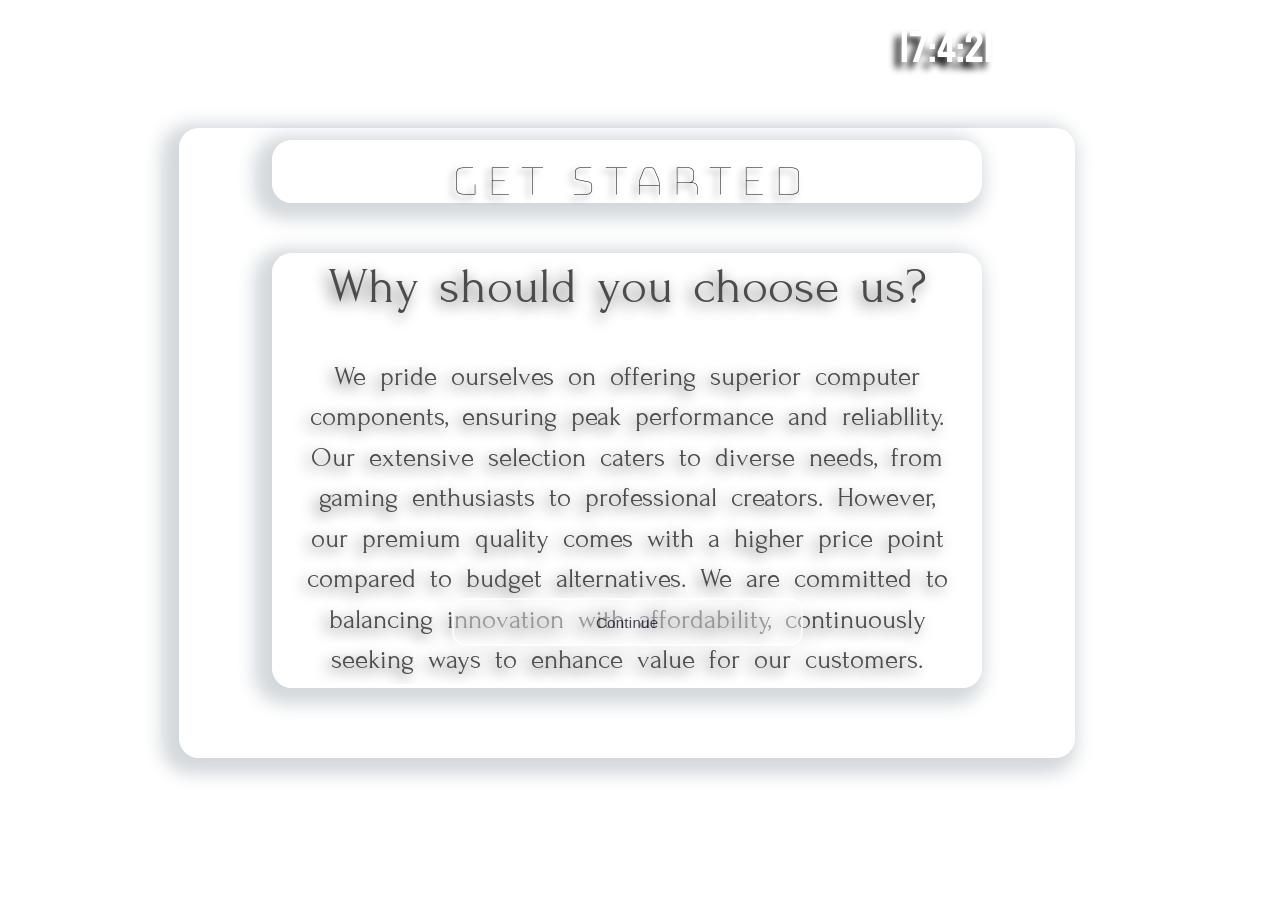
<file: index.html>
<!DOCTYPE html>
<html lang="en">
<head>
    <meta charset="UTF-8">
    <meta name="viewport" content="width=device-width, initial-scale=1.0">
    <title>Welcome!</title>
    <link rel="icon" type="" href="https://avatars.mds.yandex.net/i?id=228623241419d3e943677e8049ba92f9_l-10803820-images-thumbs&n=13">
    <link rel="stylesheet" href="css/main.css">
    <link href="https://cdn.jsdelivr.net/npm/bootstrap@5.3.0/dist/css/bootstrap.min.css" rel="stylesheet" integrity="sha384-9ndCyUaIbzAi2FUVXJi0CjmCapSmO7SnpJef0486qhLnuZ2cdeRhO02iuK6FUUVM" crossorigin="anonymous">
</head>
<body>
<div class="main">
    <div class="time_now" id="time_now">

    </div>
    <div class="second_main">
        <div class="text">
            <p>Get Started</p>
        </div>

        <div class="oznakom">
            <div class="text_oz">
                <h1 class="We">Why should you choose us?</h1> 
                <p>We pride ourselves on offering superior computer components,
                     ensuring peak performance and reliabllity.
                      Our extensive selection caters to diverse needs,
                       from gaming enthusiasts to professional creators.
                        However, our premium quality comes with a higher price point compared to budget alternatives.
                         We are committed to balancing innovation with affordability,
                          continuously seeking ways to enhance value for our customers.</p>


            </div>
            <button onclick="location.href = 'main_shop.html'" class="button" type="button">Continue</button>
        </div>

    </div>
    







</div>




    
<script src="https://cdn.jsdelivr.net/npm/bootstrap@5.3.0/dist/js/bootstrap.bundle.min.js" integrity="sha384-geWF76RCwLtnZ8qwWowPQNguL3RmwHVBC9FhGdlKrxdiJJigb/j/68SIy3Te4Bkz" crossorigin="anonymous"></script>
<script src="js/main.js"></script>
</body>
</html>
</file>
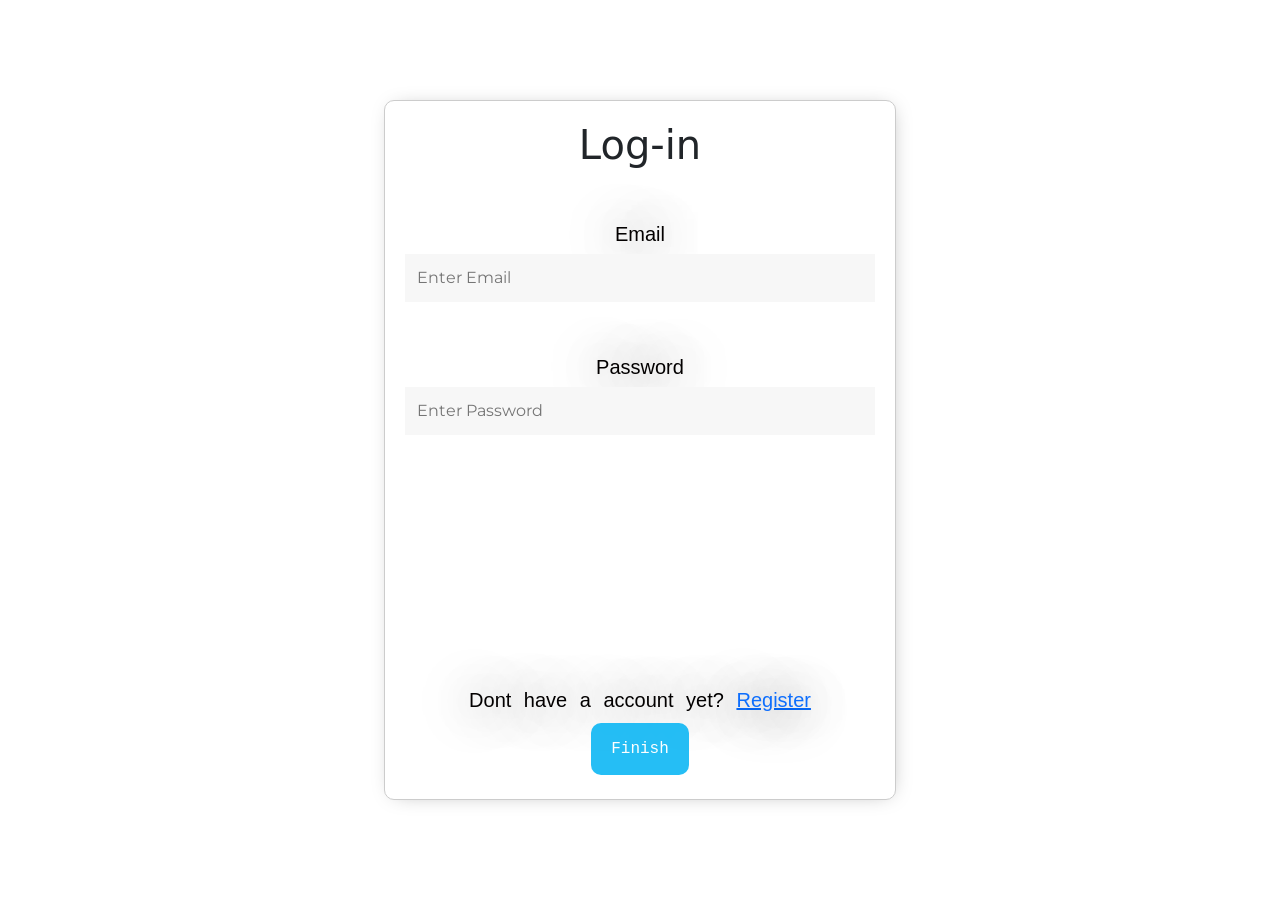
<file: login.html>
<!DOCTYPE html>
<html lang="en">
<head>
    <meta charset="UTF-8">
    <meta name="viewport" content="width=device-width, initial-scale=1.0">
    <title>Login</title>
    <link rel="icon" type="" href="https://avatars.mds.yandex.net/i?id=228623241419d3e943677e8049ba92f9_l-10803820-images-thumbs&n=13">
    <link rel="stylesheet" href="css/main.css">
    <link href="https://cdn.jsdelivr.net/npm/bootstrap@5.3.0/dist/css/bootstrap.min.css" rel="stylesheet" integrity="sha384-9ndCyUaIbzAi2FUVXJi0CjmCapSmO7SnpJef0486qhLnuZ2cdeRhO02iuK6FUUVM" crossorigin="anonymous">
</head>
<body>
    <div class="main_page_reg">
        <div class="reg_page">
            <div class="ask">
                <h1 style="margin-bottom: 50px;">Log-in</h1>
          <label for="email"><p>Email</p></label>

          <input style="margin-bottom: 50px;"  type="text" placeholder="Enter Email" name="email" id="email" required>
          
          <label for="psw"><p>Password</p></label>

          <input style="margin-bottom: 250px;" type="password" placeholder="Enter Password" name="psw" id="psw" required>

          <p>Dont have a account yet? <a href="registration.html">Register</a></p>
      
      
      
          <div class="clearfix">
      
            <button type="submit" class="btn" id="btn">Finish</button>
        </div>
          </div>
        </div>
      </form>
            
            </div>
        






    </div>
    






<script src="https://cdn.jsdelivr.net/npm/bootstrap@5.3.0/dist/js/bootstrap.bundle.min.js" integrity="sha384-geWF76RCwLtnZ8qwWowPQNguL3RmwHVBC9FhGdlKrxdiJJigb/j/68SIy3Te4Bkz" crossorigin="anonymous"></script>
<script src="js/login.js"></script>    
</body>
</html>
</file>
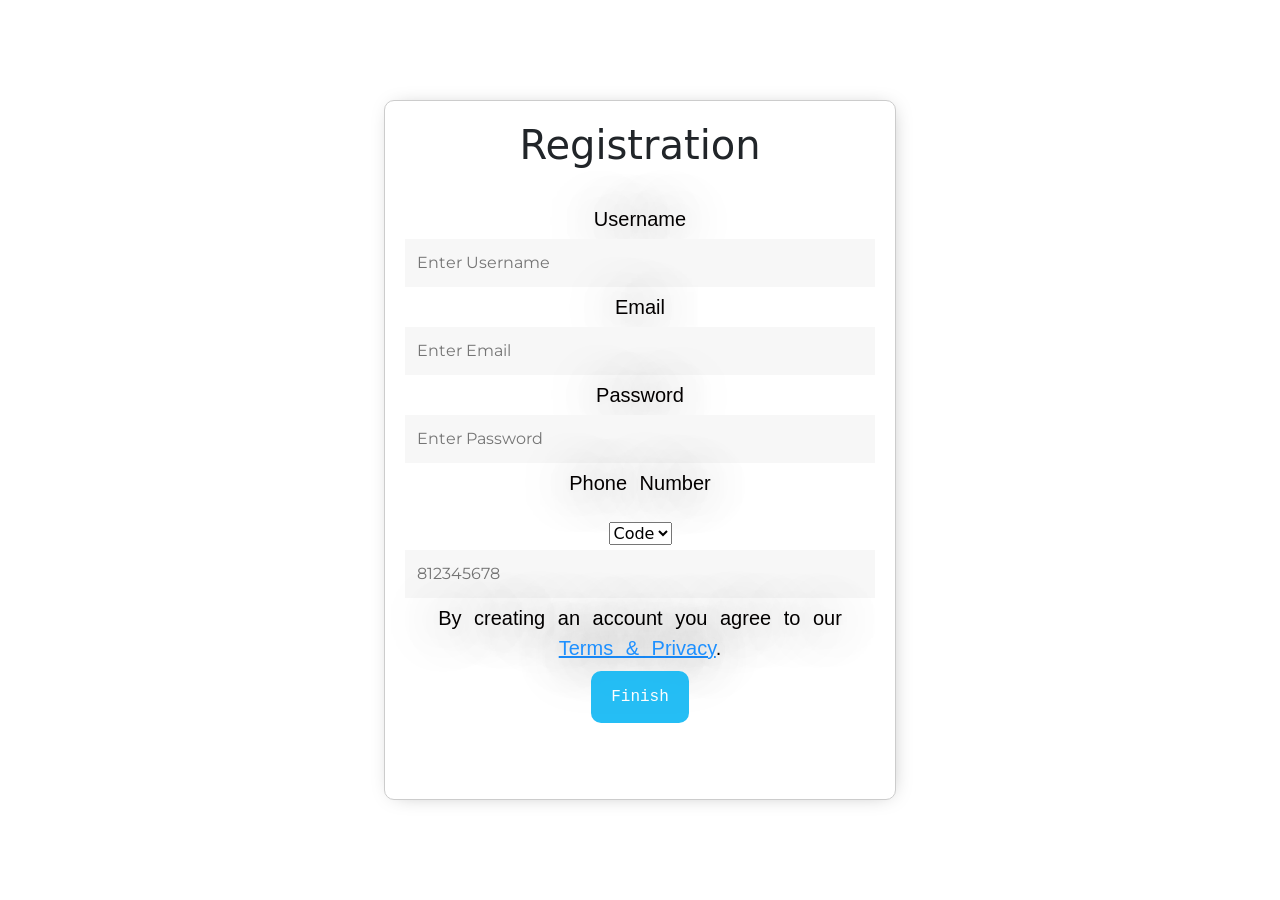
<file: registration.html>
<!DOCTYPE html>
<html lang="en">
<head>
    <meta charset="UTF-8">
    <meta name="viewport" content="width=device-width, initial-scale=1.0">
    <title>Register</title>
    <link rel="icon" type="" href="https://avatars.mds.yandex.net/i?id=228623241419d3e943677e8049ba92f9_l-10803820-images-thumbs&n=13">
    <link rel="stylesheet" href="css/main.css">
    <link href="https://cdn.jsdelivr.net/npm/bootstrap@5.3.0/dist/css/bootstrap.min.css" rel="stylesheet" integrity="sha384-9ndCyUaIbzAi2FUVXJi0CjmCapSmO7SnpJef0486qhLnuZ2cdeRhO02iuK6FUUVM" crossorigin="anonymous">
</head>
<body>
    <div class="main_page_reg">
        <div class="reg_page">
            <div class="ask">
                <h1>Registration</h1>
            
                <label for="email"><p>Username</p></label>
            <input type="text" name="username" placeholder="Enter Username" required>
          <label for="email"><p>Email</p></label>
          <input type="text" placeholder="Enter Email" name="email" required>
          
          <label for="psw"><p>Password</p></label>
          <input type="password" placeholder="Enter Password" name="psw" required>
      
                  <label for="email"><p>Phone Number</p></label>
            <br>
           <select name="phoneCode" required>
            <option selected hidden value="">Code</option>
            <option value="66">+7</option>
            <option value="66">+98</option>
            <option value="66">+66</option>
            <option value="66">+74</option>
           </select>
           <input type="phone" name="phone" placeholder="812345678" required>
      
          <p>By creating an account you agree to our <a href="#" style="color:dodgerblue">Terms & Privacy</a>.</p>
      
          <div class="clearfix">
      
            <button type="submit" class="btn" onclick="location.href='main_shop.html'">Finish</button>
        </div>
          </div>
        </div>
      </form>
            
            </div>
        






    </div>
    






<script src="https://cdn.jsdelivr.net/npm/bootstrap@5.3.0/dist/js/bootstrap.bundle.min.js" integrity="sha384-geWF76RCwLtnZ8qwWowPQNguL3RmwHVBC9FhGdlKrxdiJJigb/j/68SIy3Te4Bkz" crossorigin="anonymous"></script>
<script src="js/main.js"></script>    
</body>
</html>
</file>
<file: css/main.css>
@import url('https://fonts.googleapis.com/css?family=Bayon');
@import url('https://fonts.googleapis.com/css?family=Bungee+Hairline');
@import url('https://fonts.googleapis.com/css?family=Forum');
@import url("https://fonts.googleapis.com/css?family=Montserrat:400,400i,700");



.main{
    width: 100%;
    height: 100%;
    background-image: url('https://i.pinimg.com/originals/1f/a8/5e/1fa85e15d783da455ba35665454041fc.gif?nii=t');
    background-size: cover;
    display: flex;
    align-items: center;
    background-size: 100%;
    height: 99vh;
    margin: -3px auto;
}



*::-webkit-scrollbar {
    height: 8px;
    width: 8px;
  }
  
  *::-webkit-scrollbar-track {
    border-radius: 5px;
    background-color: #DFE9EB;
  }
  
  *::-webkit-scrollbar-track:hover {
    background-color: #B8C0C2;
  }
  
  *::-webkit-scrollbar-track:active {
    background-color: #B8C0C2;
  }
  
  *::-webkit-scrollbar-thumb {
    border-radius: 5px;
    background-color: #B6AEBD;
  }
  
  *::-webkit-scrollbar-thumb:hover {
    background-color: #686868;
  }
  
  *::-webkit-scrollbar-thumb:active {
    background-color: #5E5E5E;
  }

.second_main{
    height: 70%;
    width: 70%;
    margin: 0 auto;
    display: flex;
    flex-direction: column;
    margin-left: 14%;
    float: left;
    position: fixed;
    border-radius: 20px;
    background: rgba(255, 255, 255, 0.12);
    backdrop-filter: blur(8px);
    border: 4px solid rgba(255, 255, 255, 0.548);
    -webkit-box-shadow: -8px 6px 17px 10px rgba(34, 60, 80, 0.2);
    -moz-box-shadow: -8px 6px 17px 10px rgba(34, 60, 80, 0.2);
    box-shadow: -8px 6px 17px 10px rgba(34, 60, 80, 0.2);
    box-shadow: 1px;
}

.time_now{
    width: 100px;
    height: 30px;
    margin-left: 900px;
    margin-top: 20px;
    float: left;
    display: flex;
    align-self: normal;
    font-family: Bayon, cursive;
    text-align: center;
    font-size: 43px;
    color: rgb(255, 255, 255);
    text-shadow: rgb(0, 0, 0) -6px 6px 7px;
}

.text{
    width: 80%;
    height: 10%;
    margin: 0 auto;
    margin-top: 1%;
    border-radius: 20px;
    background: rgba(255, 255, 255, 0.12);
    backdrop-filter: blur(8px);
    border: 4px solid rgba(255, 255, 255, 0.548);
    -webkit-box-shadow: -8px 6px 17px 10px rgba(34, 60, 80, 0.2);
    -moz-box-shadow: -8px 6px 17px 10px rgba(34, 60, 80, 0.2);
    box-shadow: -8px 6px 17px 10px rgba(34, 60, 80, 0.2);
    box-shadow: 1px;
}

.text p{
    font-family: "Bungee Hairline", cursive;
    text-align:center;
    padding-bottom: 55px;
    font-size: 50px;    
    word-spacing: 7px;
    color: rgb(3, 0, 0);
    text-shadow: rgb(0, 0, 0) -4px 4px 6px;
}

.oznakom{
    width: 80%;
    height: 70%;
    position: relative;
    margin: 0 auto;
    display: flex;
    flex-direction: column;
    margin-top: 50px;
    border-radius: 20px;
    background: rgba(255, 255, 255, 0.12);
    backdrop-filter: blur(8px);
    overflow: hidden;
    border: 4px solid rgba(255, 255, 255, 0.548);
    -webkit-box-shadow: -8px 6px 17px 10px rgba(34, 60, 80, 0.2);
    -moz-box-shadow: -8px 6px 17px 10px rgba(34, 60, 80, 0.2);
    box-shadow: -8px 6px 17px 10px rgba(34, 60, 80, 0.2);
    box-shadow: 1px;
}

.text_oz{
    width: 100%;
    height: 80%;
}

.text_oz h1{
    font-family: Forum, cursive;
    text-align: center;
    font-size: 50px;
    word-spacing: 7px;
    margin-bottom: 40px;
    color: rgb(0, 0, 0);
    opacity: 0.7;
    text-shadow: rgb(0, 0, 0) -4px 4px 15px;
}

.text_oz p{
    font-family: Forum, cursive;
    text-align: center;
    margin-left: 20px;
    margin-right: 20px;
    font-size: 27px;
    word-spacing: 7px;
    color: rgb(0, 0, 0);
    opacity: 0.7;
    text-shadow: rgb(0, 0, 0) -4px 4px 15px;
}

.button {
    width: 50%;
    height: 48px;
    margin: 0 auto;
    background: #ffffff81;
    color: #1a1a2e;
    opacity: 0.78;
    font-family: 'IBM Plex Sans', sans-serif;
    font-size: 15px;
    font-weight: 500;
    letter-spacing: 0.3px;
    border-radius: 14px;
    border-width: 2px;
    border-color: #ffffff;
    border-style: solid;
    padding: 14px 30px;
    box-shadow: 0px 8px 32px 0px rgba(136,136,136,0.15);
    backdrop-filter: blur(10px);
    transition: all 0.25s ease;
    cursor: pointer;
    user-select: auto;
    overflow: hidden;
    line-height: 1;
  }
  
  .button:hover {
    transform: translateY(-3px);
    background: #ffffff34;
    color: #ffffff;
  }
  
  .button:active {
    transform: scale(0.96);
  }


  /* MAIN_SHOP */





.main_page {
    height: 1200px;
    width: 1897px;
    background-color: rgba(253, 253, 253, 1);
    position: absolute;
    background-image: url('https://i.pinimg.com/originals/1f/a8/5e/1fa85e15d783da455ba35665454041fc.gif?nii=t');
    background-size: cover;
    display: flex;
    flex-direction: column;
    align-items: center;
    top: 0;
    bottom: 0;
    text-align: center;
}

.header{
    height: 100px;
    width: 90%;
    position: fixed;
    z-index: 50;
    float: left;
    margin-top: 10px;
    border-radius: 20px;
    background: rgba(255, 255, 255, 0.12);
    backdrop-filter: blur(8px);
    overflow: hidden;
    border: 2px solid rgba(255, 255, 255, 0.548);
    -webkit-box-shadow: -8px 6px 17px 10px rgba(34, 60, 80, 0.2);
    -moz-box-shadow: -8px 6px 17px 10px rgba(34, 60, 80, 0.2);
    box-shadow: -8px 6px 17px 10px rgba(34, 60, 80, 0.2);
    box-shadow: 1px;
}



.logo{
    height: 90%;
    width: 6%;
    float: left;
    margin-left: 50px;
    margin-top: 3px;
    border-radius: 20px;
    background: rgba(255, 255, 255, 0.12);
    backdrop-filter: blur(8px);
    overflow: hidden;
    border: 2px solid rgba(255, 255, 255, 0.548);
    -webkit-box-shadow: -8px 6px 17px 10px rgba(34, 60, 80, 0.2);
    -moz-box-shadow: -8px 6px 17px 10px rgba(34, 60, 80, 0.2);
    box-shadow: -8px 6px 17px 10px rgba(34, 60, 80, 0.2);
    box-shadow: 1px;
}

.logo img {
    width: 100%;
    height: 100%;
}

.search{
    height: 90%;
    width: 50%;
    display: flex;
	 justify-content: flex-start;
	 align-items: center;
    float: left;
    transition: all 0.3s ease-out;
    margin-top: 3px;
    margin-left: 200px;
    border-radius: 20px;
    background: rgba(255, 255, 255, 0.12);
    backdrop-filter: blur(8px);
    overflow: hidden;
    border: 2px solid rgba(255, 255, 255, 0.548);
    -webkit-box-shadow: -8px 6px 17px 10px rgba(34, 60, 80, 0.2);
    -moz-box-shadow: -8px 6px 17px 10px rgba(34, 60, 80, 0.2);
    box-shadow: -8px 6px 17px 10px rgba(34, 60, 80, 0.2);
    box-shadow: 1px;
}

.search:hover {
    transform: scale(1.06);
    background: rgba(255, 255, 255, 0.12);
    backdrop-filter: blur(8px);
    overflow: hidden;
    border: 2px solid rgba(255, 255, 255, 0.548);
    -webkit-box-shadow: -8px 6px 17px 10px rgba(34, 60, 80, 0.2);
    -moz-box-shadow: -8px 6px 17px 10px rgba(34, 60, 80, 0.2);
    box-shadow: -8px 6px 17px 10px rgba(34, 60, 80, 0.2);
    box-shadow: 1px;
  }

  .search-input {
    height: 50%;
    width: 5%;
    flex: 1;
    margin: 10px;
    padding: 14px 16px;
    font-size: 16px;
    border: none;
    border-radius: 30px 30px 30px 30px;
    outline: none;
    box-shadow: 0 2px 6px rgba(0,0,0,0.08);
  }
  
  .cart{
    height: 70%;
    width: 5%;
    float: left;
    margin-left: 90px;
    margin-top: 12px;
    border-radius: 20px;
    background: rgba(255, 255, 255, 0.12);
    backdrop-filter: blur(8px);
    overflow: hidden;
    border: 2px solid rgba(255, 255, 255, 0.548);
    -webkit-box-shadow: -8px 6px 17px 10px rgba(34, 60, 80, 0.2);
    -moz-box-shadow: -8px 6px 17px 10px rgba(34, 60, 80, 0.2);
    box-shadow: -8px 6px 17px 10px rgba(34, 60, 80, 0.2);
    box-shadow: 1px;
    transition: all 0.3s ease-out;
  }

  .cart:hover{
    transform: scale(1.06);
    background: rgba(255, 255, 255, 0.12);
    backdrop-filter: blur(8px);
    overflow: hidden;
    border: 2px solid rgba(255, 255, 255, 0.548);
    -webkit-box-shadow: -8px 6px 17px 10px rgba(34, 60, 80, 0.2);
    -moz-box-shadow: -8px 6px 17px 10px rgba(34, 60, 80, 0.2);
    box-shadow: -8px 6px 17px 10px rgba(34, 60, 80, 0.2);
    box-shadow: 1px;
  }

  .cart button{
    height: 100%;
    width: 100%;
    backdrop-filter: blur(8px);
    overflow: hidden;
    border-radius: 20px;
    background-image: url("https://i.pinimg.com/474x/e5/d1/4c/e5d14c6294b3b33b99df5287ea5b5b05.jpg?nii=t");
    background-size: cover;
    background-position: 0;
  }

  .signin{
    height: 80%;
    width: 5%;
    float: left;
    margin-left: 150px;
    margin-top: 8px;
    border-radius: 20px;
    background: rgba(255, 255, 255, 0.12);
    backdrop-filter: blur(8px);
    overflow: hidden;
    border: 2px solid rgba(255, 255, 255, 0.548);
    -webkit-box-shadow: -8px 6px 17px 10px rgba(34, 60, 80, 0.2);
    -moz-box-shadow: -8px 6px 17px 10px rgba(34, 60, 80, 0.2);
    box-shadow: -8px 6px 17px 10px rgba(34, 60, 80, 0.2);
    box-shadow: 1px;
    transition: all 0.3s ease-out;
}

.signin:hover{
  transform: scale(1.06);
  background: rgba(255, 255, 255, 0.12);
  backdrop-filter: blur(8px);
  overflow: hidden;
  border: 2px solid rgba(255, 255, 255, 0.548);
  -webkit-box-shadow: -8px 6px 17px 10px rgba(34, 60, 80, 0.2);
  -moz-box-shadow: -8px 6px 17px 10px rgba(34, 60, 80, 0.2);
  box-shadow: -8px 6px 17px 10px rgba(34, 60, 80, 0.2);
  box-shadow: 1px;
}
  .signin button{
    height: 100%;
    width: 100%;
    backdrop-filter: blur(8px);
    overflow: hidden;
    border-radius: 20px;
    background-image: url("https://cdn-icons-png.freepik.com/512/5469/5469840.png?ga=GA1.1.1282852663.1764852516");
    background-size: cover;
    background-position: 0;
  }


.tovar{
    width: 85%;
    height: 85%;
    margin-top: 150px;
}

.filters{
    width: 25%;
    height: 85%;
    float: left;
    border-radius: 20px;
    background: rgba(255, 255, 255, 0.12);
    backdrop-filter: blur(8px);
    overflow: hidden;
    border: 2px solid rgba(255, 255, 255, 0.548);
    -webkit-box-shadow: -8px 6px 17px 10px rgba(34, 60, 80, 0.2);
    -moz-box-shadow: -8px 6px 17px 10px rgba(34, 60, 80, 0.2);
    box-shadow: -8px 6px 17px 10px rgba(34, 60, 80, 0.2);
    box-shadow: 1px;
    transition: all 0.3s ease-out;
}

.main_tovar{
    width: 68%;
    height: 85%;
    float: left;
    overflow-y: scroll;
    overflow-x: hidden;
    scrollbar-width: 6px;
    scrollbar-color: #64748b #f1f5f9;
    scrollbar-width: 5px;
    margin-left: 100px;
    border-radius: 20px;
    background: rgba(255, 255, 255, 0.12);
    backdrop-filter: blur(8px);
    border: 2px solid rgba(255, 255, 255, 0.548);
    -webkit-box-shadow: -8px 6px 17px 10px rgba(34, 60, 80, 0.2);
    -moz-box-shadow: -8px 6px 17px 10px rgba(34, 60, 80, 0.2);
    box-shadow: -8px 6px 17px 10px rgba(34, 60, 80, 0.2);
    box-shadow: 1px;
    transition: all 0.3s ease-out;
}

.sortbytype{
    height: 15%;
    width: 70%;
    margin-top: 10px;
    position: relative;
    margin-left: 55px;
    border-radius: 20px;
    background: rgba(255, 255, 255, 0.12);
    backdrop-filter: blur(8px);
    overflow: hidden;
    border: 2px solid rgba(255, 255, 255, 0.548);
    -webkit-box-shadow: -8px 6px 17px 10px rgba(34, 60, 80, 0.2);
    -moz-box-shadow: -8px 6px 17px 10px rgba(34, 60, 80, 0.2);
    box-shadow: -8px 6px 17px 10px rgba(34, 60, 80, 0.2);
    box-shadow: 1px;
    transition: all 0.3s ease-out;
}

.sortbytype h1{
    font-family: "Bungee Hairline", cursive;
    text-align: center;
    margin-top: 5px;
    margin: 0 auto;
    font-size: 50px;    
    word-spacing: 7px;
    color: rgb(3, 0, 0);
    text-shadow: rgb(0, 0, 0) -4px 4px 6px;
}

.sortbybrand{
    height: 15%;
    width: 70%;
    margin-top: 10px;
    position: relative;
    margin-left: 55px;
    border-radius: 20px;
    background: rgba(255, 255, 255, 0.12);
    backdrop-filter: blur(8px);
    overflow: hidden;
    border: 2px solid rgba(255, 255, 255, 0.548);
    -webkit-box-shadow: -8px 6px 17px 10px rgba(34, 60, 80, 0.2);
    -moz-box-shadow: -8px 6px 17px 10px rgba(34, 60, 80, 0.2);
    box-shadow: -8px 6px 17px 10px rgba(34, 60, 80, 0.2);
    box-shadow: 1px;
    transition: all 0.3s ease-out;
}

.sortbybrand h1{
    font-family: "Bungee Hairline", cursive;
    text-align: center;
    margin-top: 5px;
    margin: 0 auto;
    font-size: 50px;    
    word-spacing: 7px;
    color: rgb(3, 0, 0);
    text-shadow: rgb(0, 0, 0) -4px 4px 6px;
}

.custom-select {
    position: relative;
  }
  
  .custom-select select {
    appearance: none;
    margin: 5px, 5px, 5px,5px;
    -webkit-appearance: none;
    width: 90%;
    font-size: 18px;
    font-weight: bold;
    padding: 8px 10px;
    background-color: #FFFFFF;
    border: 1px solid #C4D1EB;
    border-radius: 5px;
    color: #000000 !important;
    cursor: pointer;
    outline: none;
    box-shadow: -4px 4px 6px 0px #E2E2E2;
  }
  
  .custom-select select:focus {
    background: #F2F2F2;
    border: 1px solid #5A7EC7;
    border-radius: 5px;
  }
  
  .custom-select::after {
    content: "";
    position: absolute;
    pointer-events: none;
    top: 50%;
    right: 20px;
    transform: translate(0, -50%);
    width: 12px;
    height: 12px;
    background-color: #000000;
    clip-path: polygon(8% 17%, 0% 25%, 50% 84%, 100% 25%, 92% 17%, 50% 65%);
  }

.sortbyprice{
    height: 15%;
    width: 70%;
    margin-top: 10px;
    margin-left: 55px;
    border-radius: 20px;
    background: rgba(255, 255, 255, 0.12);
    backdrop-filter: blur(8px);
    overflow: hidden;
    border: 2px solid rgba(255, 255, 255, 0.548);
    -webkit-box-shadow: -8px 6px 17px 10px rgba(34, 60, 80, 0.2);
    -moz-box-shadow: -8px 6px 17px 10px rgba(34, 60, 80, 0.2);
    box-shadow: -8px 6px 17px 10px rgba(34, 60, 80, 0.2);
    box-shadow: 1px;
    transition: all 0.3s ease-out;
}

.sortbyprice h1{
    font-family: "Bungee Hairline", cursive;
    text-align: center;
    margin-top: 5px;
    margin: 0 auto;
    font-size: 50px;    
    word-spacing: 7px;
    color: rgb(3, 0, 0);
    text-shadow: rgb(0, 0, 0) -4px 4px 6px;
}


.sortOT{
    position: relative;
    background: #fff;
    float: left;
    margin-left: 50px;
    margin-right: 5px;
    border: 1px solid #d9d9d9;
    border-radius: 8px;
    height: 40px;
    font-size: 14px;
    display: flex;

}

.sortDO{
    position: relative;
    background: #fff;
    float: left;
    border: 1px solid #d9d9d9;
    border-radius: 8px;
    height: 40px;
    font-size: 14px;
    display: flex;

}

.sortbyrate{
    height: 15%;
    width: 70%;
    margin-top: 10px;
    margin-left: 55px;
    border-radius: 20px;
    background: rgba(255, 255, 255, 0.12);
    backdrop-filter: blur(8px);
    overflow: hidden;
    border: 2px solid rgba(255, 255, 255, 0.548);
    -webkit-box-shadow: -8px 6px 17px 10px rgba(34, 60, 80, 0.2);
    -moz-box-shadow: -8px 6px 17px 10px rgba(34, 60, 80, 0.2);
    box-shadow: -8px 6px 17px 10px rgba(34, 60, 80, 0.2);
    box-shadow: 1px;
    transition: all 0.3s ease-out;
}

.sortbyrate h1{
    font-family: "Bungee Hairline", cursive;
    text-align: center;
    margin-top: 5px;
    margin: 0 auto;
    font-size: 50px;    
    word-spacing: 7px;
    color: rgb(3, 0, 0);
    text-shadow: rgb(0, 0, 0) -4px 4px 6px;
}

.sortOT1{
    width: 87px;
    position: relative;
    background: #fff;
    float: left;
    margin-left: 50px;
    margin-right: 5px;
    border: 1px solid #d9d9d9;
    border-radius: 8px;
    height: 40px;
    font-size: 14px;
    display: flex;

}

.sortDO1{
    width: 87px;
    position: relative;
    background: #fff;
    float: left;
    border: 1px solid #d9d9d9;
    border-radius: 8px;
    height: 40px;
    font-size: 14px;
    display: flex;

}

.primenit{
    height: 6%;
    width: 70%;
    padding-top: 200px;
    position: fixed;
    margin: 0 auto;
}

.primenit button{
    width: auto;
    height: 48px;
    margin-left: 35%;
    background: #ffffff;
    color: #1a1a2e;
    opacity: 0.78;
    font-family: 'IBM Plex Sans', sans-serif;
    font-size: 15px;
    font-weight: 500;
    letter-spacing: 0.3px;
    border-radius: 14px;
    border-width: 1px;
    border-color: #ffffff;
    border-style: solid;
    padding: 14px 30px;
    box-shadow: 0px 8px 32px 0px rgba(136,136,136,0.15);
    backdrop-filter: blur(10px);
    transition: all 0.25s ease;
    cursor: pointer;
    display: inline-flex;
    user-select: auto;
    position: relative;
    overflow: hidden;
    align-items: center;
    justify-content: center;
    line-height: 1;
}

.primenit button:hover{
    transform: translateY(-3px);
    background: #e0eeff;
    color: #ffffff;
}

.productsblocks{
    width: 85%;
    height: 20%;
    margin: 0 auto;
    margin-top: 25px;
    border-radius: 20px;
    background: rgba(255, 255, 255, 0.89);
    backdrop-filter: blur(8px);
    overflow: hidden;
    border: 2px solid rgba(255, 255, 255, 0.548);
    -webkit-box-shadow: -8px 6px 17px 10px rgba(34, 60, 80, 0.2);
    -moz-box-shadow: -8px 6px 17px 10px rgba(34, 60, 80, 0.2);
    box-shadow: -8px 6px 17px 10px rgba(34, 60, 80, 0.2);
    box-shadow: 1px;
    transition: all 0.3s ease-out;
}

.productsblocks:hover{
    transform: translateY(-3px);
    background: #ffffff;
}

.graphicscardimg{
    display: block;
    height: 90%;
    margin-left: 10px;
    width: 25%;
    margin-top: 3px;
    text-align: center;
    float: left;
    border-radius: 20px;
    background: rgb(255, 255, 255);
    backdrop-filter: blur(8px);
    overflow: hidden;
    border: 2px solid rgba(255, 255, 255, 0.548);
    -webkit-box-shadow: -8px 6px 17px 10px rgba(34, 60, 80, 0.2);
    -moz-box-shadow: -8px 6px 17px 10px rgba(34, 60, 80, 0.2);
    box-shadow: -8px 6px 17px 10px rgba(34, 60, 80, 0.2);
    box-shadow: 1px;
    transition: all 0.3s ease-out;
}

.motherboardscardimg{
    display: block;
    height: 165px;
    margin-left: 10px;
    width: 165px;
    margin-top: 3px;
    text-align: center;
    float: left;
    border-radius: 10px;
    background: rgb(255, 255, 255);
    backdrop-filter: blur(8px);
    overflow: hidden;
    border: 2px solid rgba(255, 255, 255, 0.548);
    -webkit-box-shadow: -8px 6px 17px 10px rgba(34, 60, 80, 0.2);
    -moz-box-shadow: -8px 6px 17px 10px rgba(34, 60, 80, 0.2);
    box-shadow: -8px 6px 17px 10px rgba(34, 60, 80, 0.2);
    box-shadow: 1px;
    transition: all 0.3s ease-out;
}

.motherboardscardimg img{
    max-height: 100%;
    max-width: 100%;
    background-size: cover;
    width: 100%;
    height: 100%;
    inset: 0;
}


.graphicscardimg img{
    max-height: 100%;
    max-width: 100%;
    width: 100%;
    height: 100%;
    inset: 0;
}

.graphicscardtext{
    width: 50%;
    height: 10%;
    margin-left: 50px;
    margin-top: 6px;
    float: left;
    
}

.graphicscardtext h1{
    font-family: "Bungee Hairline", cursive;
    text-align: center;
    margin-top: 5px;
    margin: 0 auto;
    font-size: 15px;    
    word-spacing: 2px;
    color: rgb(3, 0, 0);
    text-shadow: rgb(0, 0, 0) -4px 4px 6px;
}

.motherboardtext {
    width: 50%;
    height: 10%;
    margin-left: 50px;
    margin-top: 6px;
    float: left;
}

.motherboardtext h1{
    font-family: "Bungee Hairline", cursive;
    margin-top: 5px;
    margin: 0 auto;
    font-size: 20px;    
    word-spacing: 2px;
    color: rgb(3, 0, 0);
    text-shadow: rgb(0, 0, 0) -4px 4px 6px;
}

.graphicscardprice,
.motherboardprice {
    width: 10%;
    height: 20%;
    float: right;
    margin-right: 50px;
    margin-top: 30px;
    text-align: right;
    
}

.graphicscardprice h2,
.motherboardprice h2{
     font-family: "Bungee Hairline", cursive;
    text-align: right;
   
    margin: 0 auto;
    font-size: 15px;    
    word-spacing: 2px;
    color: rgb(3, 0, 0);
    text-shadow: rgb(0, 0, 0) -4px 4px 6px;
}
.motherboardrating,
.graphicscardrating{
    width: auto;
    height: auto;
    margin-top: 70px;
    font-size: 10px;
    font-family: "Bungee Hairline", cursive;
    text-align: center;
    word-spacing: 2px;
    color: rgb(3, 0, 0);
    text-shadow: rgb(0, 0, 0) -4px 4px 6px;
}

.motherboardrating img,
.graphicscardrating img{
    width: 15px;
    height: 15px;
}

.buybutton{
    float: right;
    width: 100px;
    height: 40px;
    margin-left: 0px;
    margin-top: 10px;
}

.buybutton button{
    background: #ffffff;
    color: #1a1a2e;
    opacity: 0.78;
    font-family: 'IBM Plex Sans', sans-serif;
    font-size: 15px;
    font-weight: 500;
    letter-spacing: 0.3px;
    border-radius: 14px;
    border-width: 1px;
    border-color: #000000;
    border-style: solid;
    padding: 14px 30px;
    box-shadow: 0px 8px 32px 0px rgba(136,136,136,0.15);
    backdrop-filter: blur(10px);
    transition: all 0.25s ease;
    cursor: pointer;
    display: inline-flex;
    user-select: auto;
    position: relative;
    overflow: hidden;
    align-items: center;
    justify-content: center;
    line-height: 1;
}

.buybutton button:hover{
    transform: translateY(-3px);
    background: #e0eeff;
    color: #ffffff;
}


/* registration */

.main_page_reg{
    height: 100%;
    width: 100%;
    background-color: white;
}

.reg_page{
    padding: 20px;
    width:40%;
    height: 700px;
    margin: 0 auto;
    margin-top: 100px;
    text-align: center;
    border:1px solid #ccc;
    border-radius:10px;
    background:white;
    -webkit-box-shadow: 2px 1px 21px -9px rgba(0,0,0,0.38);
    -moz-box-shadow: 2px 1px 21px -9px rgba(0,0,0,0.38);
    box-shadow: 2px 1px 21px -9px rgba(0,0,0,0.38);
}

.ask{
    width: 100%;
    height: 100%;
    display: flex;
    flex-direction: column;
    align-items: center;
    
}

.ask h1{
    margin-bottom: 35px;
}

.ask input{
    width: 100%;
  padding: 12px;
  margin: 5px;
  display: inline-block;
  border: none;
  background: #f7f7f7;
	font-family: Montserrat,Arial, Helvetica, sans-serif;
}

.ask button{
    background-color: #0eb7f4;
    color: white;
    padding: 14px 20px;
    margin: 8px 0;
    border: none;
    cursor: pointer;
    width: 100%;
    opacity: 0.9;
    font-size:16px;
    font-family:'Courier New', Courier, monospace;
    border-radius:10px;
    border-color: #000000;
  }
  
  .ask button:hover{
    opacity:1;
  }

  .ask p{
    font-family:'Franklin Gothic Medium', 'Arial Narrow', Arial, sans-serif;
    text-align: center;
    margin-top: 5px;
    margin: 0 auto;
    font-size: 20px;    
    word-spacing: 7px;
    color: rgb(3, 0, 0);
    text-shadow: rgb(0, 0, 0) -1px 1px 50px;
  }

  .task {
    background: #353b48;
    color: #f5f6fa;
    padding: 10px;
    font-size: 16px;
    margin: 10px 0;
  }
  
  .title {
    display: flex;
  }
  
  .modal.show {
    background: rgba(0, 0, 0, 0.5);
    width: 100%;
    height: 100%;
    position: fixed;
    top: 0;
    left: 0;
    display: flex;
    z-index: 1900;
    align-items: center;
    justify-content: center;
  }
  
  .box {
    background: #353b48;
    padding: 15px;
    z-index: 2000;
    text-align: center;
    border-radius: 15px;
    width: 330px;
    text-align: center;
    background: rgba(255, 255, 255, 0.12);
    backdrop-filter: blur(25px);
    overflow: hidden;
    border: 1px solid rgba(255, 255, 255, 0.548);
    -webkit-box-shadow: -8px 6px 17px 10px rgba(34, 60, 80, 0.2);
    -moz-box-shadow: -8px 6px 17px 10px rgba(34, 60, 80, 0.2);
    box-shadow: -8px 6px 17px 10px rgba(34, 60, 80, 0.2);
    box-shadow: 1px;
    transition: all 0.3s ease-out;
  }
  
  .boxTitle {
    margin-bottom: 25px;
    font-family: 'IBM Plex Sans', sans-serif;
    font-size: 20px;
    color: white;
    font-weight: 500;
    letter-spacing: 0.3px;
    text-align: center;
    
    backdrop-filter: blur(8px);
    overflow: hidden;
    -webkit-box-shadow: -8px 6px 17px 10px rgba(34, 60, 80, 0.2);
    -moz-box-shadow: -8px 6px 17px 10px rgba(34, 60, 80, 0.2);
    box-shadow: -8px 6px 17px 10px rgba(34, 60, 80, 0.2);
    box-shadow: 1px;
    transition: all 0.3s ease-out;
    
  }
  
  .box input {
    width: 100%;
    font-size: 17px;
    padding: 7px;
    outline: none;
    border: none;
    border-radius: 5px;
  }
  
  .box .buttons {
    display: flex;
    align-items: center;
    justify-content: space-between;
    gap: 10px;
  }
  .box .button {
    background: #36ec1ac9;
    color: #1a1a2e;
    opacity: 0.78;
    font-family: 'IBM Plex Sans', sans-serif;
    font-size: 15px;
    font-weight: 500;
    letter-spacing: 0.3px;
    border-radius: 14px;
    border-width: 1px;
    border-color: #000000;
    border-style: solid;
    padding: 14px 30px;
    box-shadow: 0px 8px 32px 0px rgba(136,136,136,0.15);
    backdrop-filter: blur(10px);
    transition: all 0.25s ease;
    cursor: pointer;
    display: inline-flex;
    user-select: auto;
    position: relative;
    overflow: hidden;
    align-items: center;
    justify-content: center;
    line-height: 1;

  }
  
  .box .cancelBtn {
    background: #ff0000b4;
  }
  
  .hidden {
    display: none;
  }
</file>
